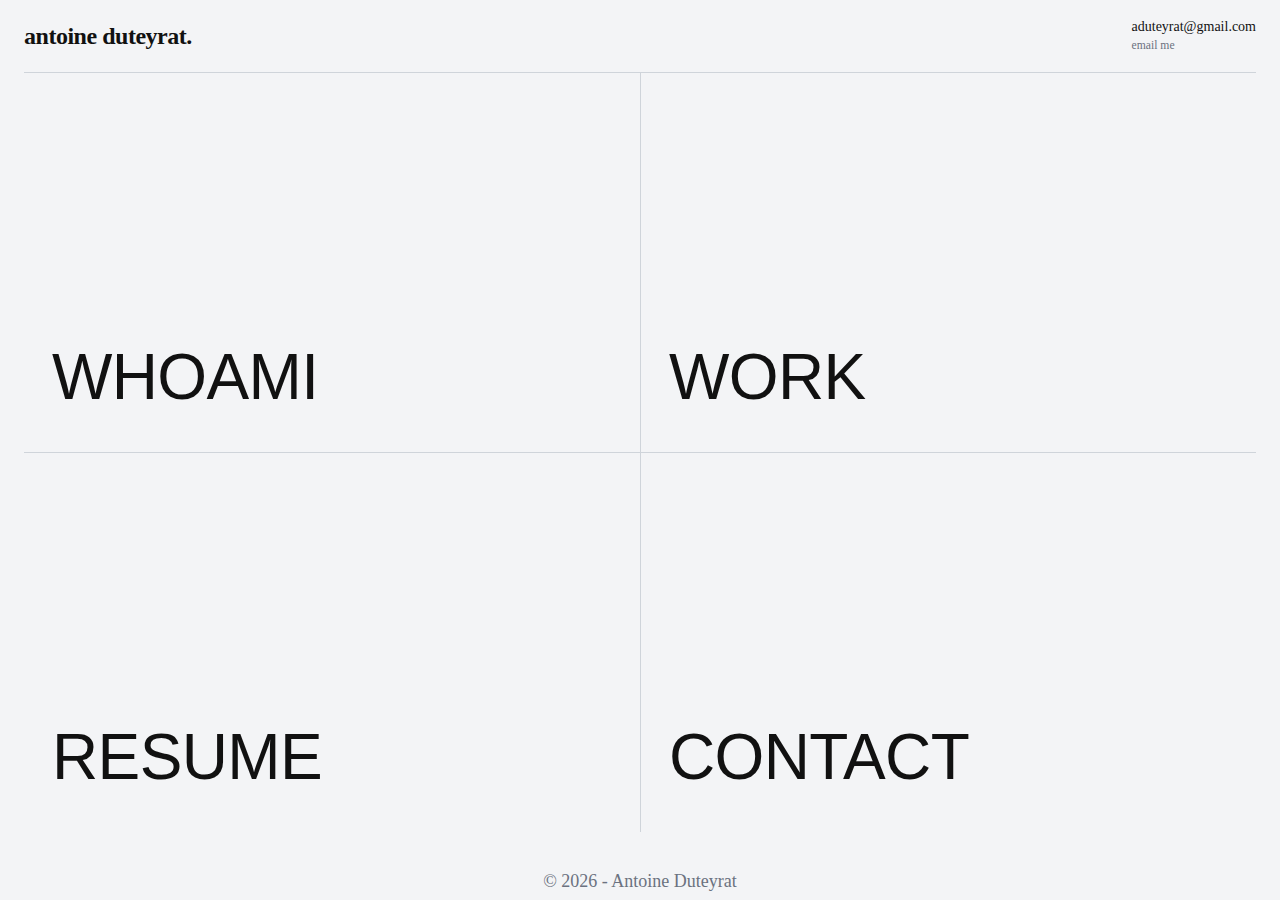
<file: index.html>
<!doctype html>
<html lang="fr">

<head>
  <meta charset="utf-8" />
  <meta name="viewport" content="width=device-width, initial-scale=1" />
  <title>antoine duteyrat.</title>
  <link rel="stylesheet" href="style/main.css" />
</head>

<body>
  <header class="header container" aria-label="header">
    <div class="row">
      <div class="brand">antoine duteyrat.</div>
      <div class="contact" aria-label="Contact">
        <a href="mailto:aduteyrat@gmail.com">aduteyrat@gmail.com</a><br />
        <small>email me</small>
      </div>
    </div>
  </header>

  <main class="container" id="top">
    <section class="matrix" aria-label="Menu principal">
      <a class="cell" href="#whoami" aria-label="WHOAMI">
        <div class="label">WHOAMI</div>
      </a>
      <a class="cell" href="#work" aria-label="WORK">
        <div class="label">WORK</div>
      </a>
      <a class="cell" href="resume.html" aria-label="RESUME">
        <div class="label">RESUME</div>
      </a>
      <a class="cell" href="#contact" aria-label="CONTACT">
        <div class="label">CONTACT</div>
      </a>
    </section>
  </main>

  <div class="container" aria-hidden="true"></div>
  <footer class="container" aria-label="footer">
    © <span id="year"></span> - Antoine Duteyrat
  </footer>

  <!-- Modal WHOAMI -->
  <div id="modal-whoami" class="modal" aria-hidden="true">
    <div class="modal-content">
      <button class="modal-close" aria-label="Fermer">&times;</button>
      <h2>WHOAMI</h2>
      <p>Bonjour! Je suis Antoine, j'ai <span id="age"></span> ans et je suis ingénieur en logiciel et traitement d'image embarqué.</p>
      <p>Je suis spécialisé dans les langages C/C++ et j'adore automatiser des tâches en Bash ou par CI/CD.</p>
      <p>J'aime créer des choses simples, efficaces et faciles à utiliser.</p>
    </div>
  </div>

  <!-- Modal CONTACT -->
  <div id="modal-contact" class="modal" aria-hidden="true">
    <div class="modal-content">
      <button class="modal-close" aria-label="Fermer">&times;</button>
      <h2>CONTACT</h2>
      <p>Envoyez-moi un email pour discuter de vos projets :</p>
      <p><a href="mailto:aduteyrat@gmail.com">aduteyrat@gmail.com</a></p>
      <p>Vous pouvez aussi me retrouver sur :</p>
      <ul>
        <li><a href="https://github.com/antoinedenovembre" target="_blank">GitHub</a></li>
        <li><a href="https://linkedin.com/in/antoineduteyrat" target="_blank">LinkedIn</a></li>
      </ul>
    </div>
  </div>

  <script src="script/script.js"></script>
</body>

</html>
</file>
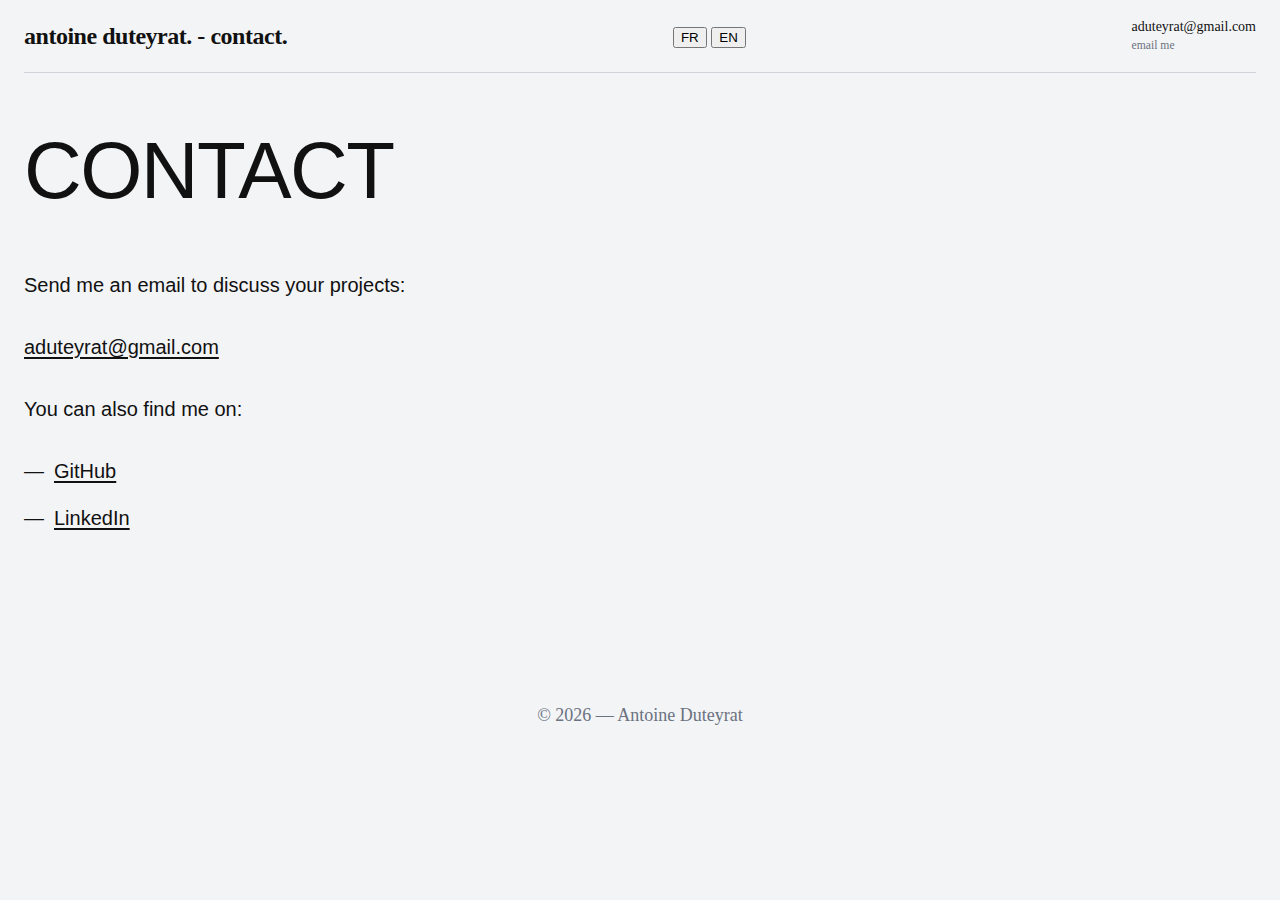
<file: contact.html>
<!doctype html>
<html lang="fr">

<head>
    <meta charset="utf-8" />
    <meta name="viewport" content="width=device-width, initial-scale=1" />
    <title>antoine duteyrat. - contact.</title>
    <link rel="stylesheet" href="style/main.css" />
</head>

<body>
    <header class="header container" aria-label="header">
        <div class="row">
            <div class="brand"><a href="index.html">antoine duteyrat.</a> - contact.</div>
            <div class="contact" aria-label="Contact">
                <a href="mailto:aduteyrat@gmail.com">aduteyrat@gmail.com</a><br />
                <small data-translate="header.contact_label">email me</small>
            </div>
        </div>
    </header>

    <main class="container" id="top">
        <section class="content-page" aria-label="Contact">
            <h1 data-translate="modal.contact.title">CONTACT</h1>
            <div class="content-body">
                <p data-translate="modal.contact.content.0">Envoyez-moi un email pour discuter de vos projets :</p>
                <p><a href="mailto:aduteyrat@gmail.com">aduteyrat@gmail.com</a></p>
                <p data-translate="modal.contact.content.1">Vous pouvez aussi me retrouver sur :</p>
                <ul>
                    <li><a href="https://github.com/antoinedenovembre" target="_blank"
                            data-translate="modal.contact.links.github">GitHub</a></li>
                    <li><a href="https://linkedin.com/in/antoineduteyrat" target="_blank"
                            data-translate="modal.contact.links.linkedin">LinkedIn</a></li>
                </ul>
            </div>
        </section>
    </main>

    <div class="container" aria-hidden="true"></div>
    <footer class="container" aria-label="footer">
        © <span id="year"></span> — Antoine Duteyrat
    </footer>

    <script src="script/translation.js"></script>
    <script src="script/script.js"></script>
</body>

</html>
</file>
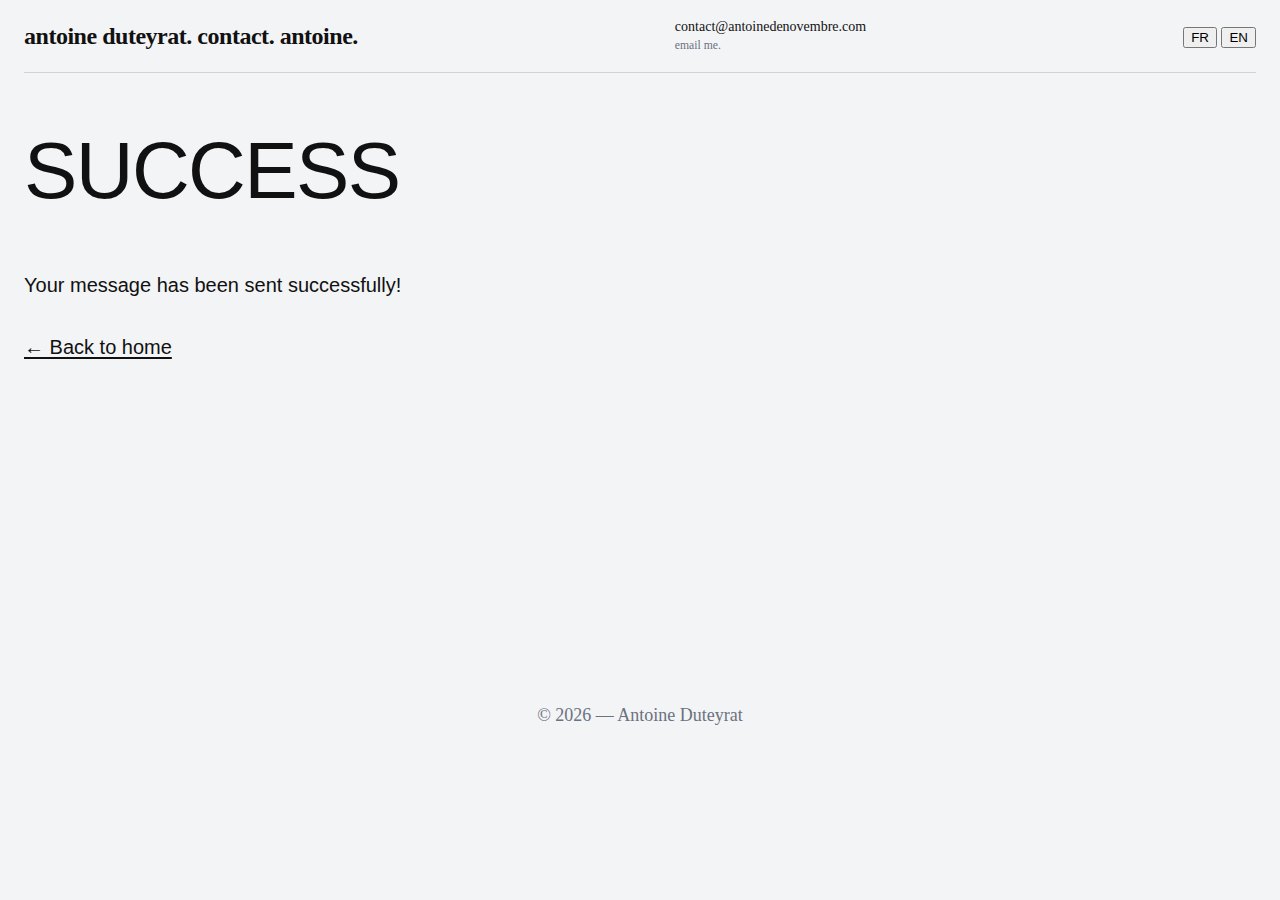
<file: form-success.html>
<!doctype html>
<html lang="fr">

<head>
    <meta charset="utf-8" />
    <meta name="viewport" content="width=device-width, initial-scale=1" />
    <title>antoine duteyrat. - contact.</title>
    <link rel="stylesheet" href="style/main.css" />
    <link rel="stylesheet" href="style/menu-icon.css" />
    <link rel="stylesheet" href="style/form.css" />
</head>

<body>
    <header class="header container" aria-label="header">
        <div class="row" style="display:flex; align-items:center; justify-content:space-between;">
            <div style="display:flex; align-items:center;">
                <a href="index.html" class="menu-icon" aria-label="Accueil">
                    <svg width="28" height="28" viewBox="0 0 28 28" fill="none" xmlns="http://www.w3.org/2000/svg"
                        style="display:block">
                        <rect y="6" width="20" height="2.5" rx="1.25" fill="currentColor" />
                        <rect y="13" width="20" height="2.5" rx="1.25" fill="currentColor" />
                        <rect y="20" width="20" height="2.5" rx="1.25" fill="currentColor" />
                    </svg>
                </a>
                <div class="brand">
                    <a href="index.html">antoine duteyrat.</a> – contact.
                </div>
            </div>
            <div class="contact" aria-label="Contact">
                <a href="mailto:contact@antoinedenovembre.com">contact@antoinedenovembre.com</a><br />
                <small data-translate="header.contact_label">email me</small>
            </div>
        </div>
    </header>
    
    <main class="container" id="top">
        <section class="content-page" aria-label="Contact">
            <h1 data-translate="modal.contact.success.title">SUCCÈS</h1>
            <div class="content-body">
                <p data-translate="modal.contact.success.content.0">Votre message a été envoyé avec succès !</p>
                <p>
                    <a href="index.html" data-translate="modal.contact.success.content.1">Retourner à l'accueil</a>
                </p>
            </div>
        </section>
    </main>

    <div class="container" aria-hidden="true"></div>
    <footer class="container" aria-label="footer">
        © <span id="year"></span> — Antoine Duteyrat
    </footer>

    <script src="script/translations-data.js"></script>
    <script src="script/age-calculator.js"></script>
    <script src="script/translation-system.js"></script>
    <script src="script/language-switcher.js"></script>
    <script src="script/resume-manager.js"></script>
    <script src="script/responsive-nav.js"></script>
    <script src="script/app-init.js"></script>
</body>

</html>
</file>
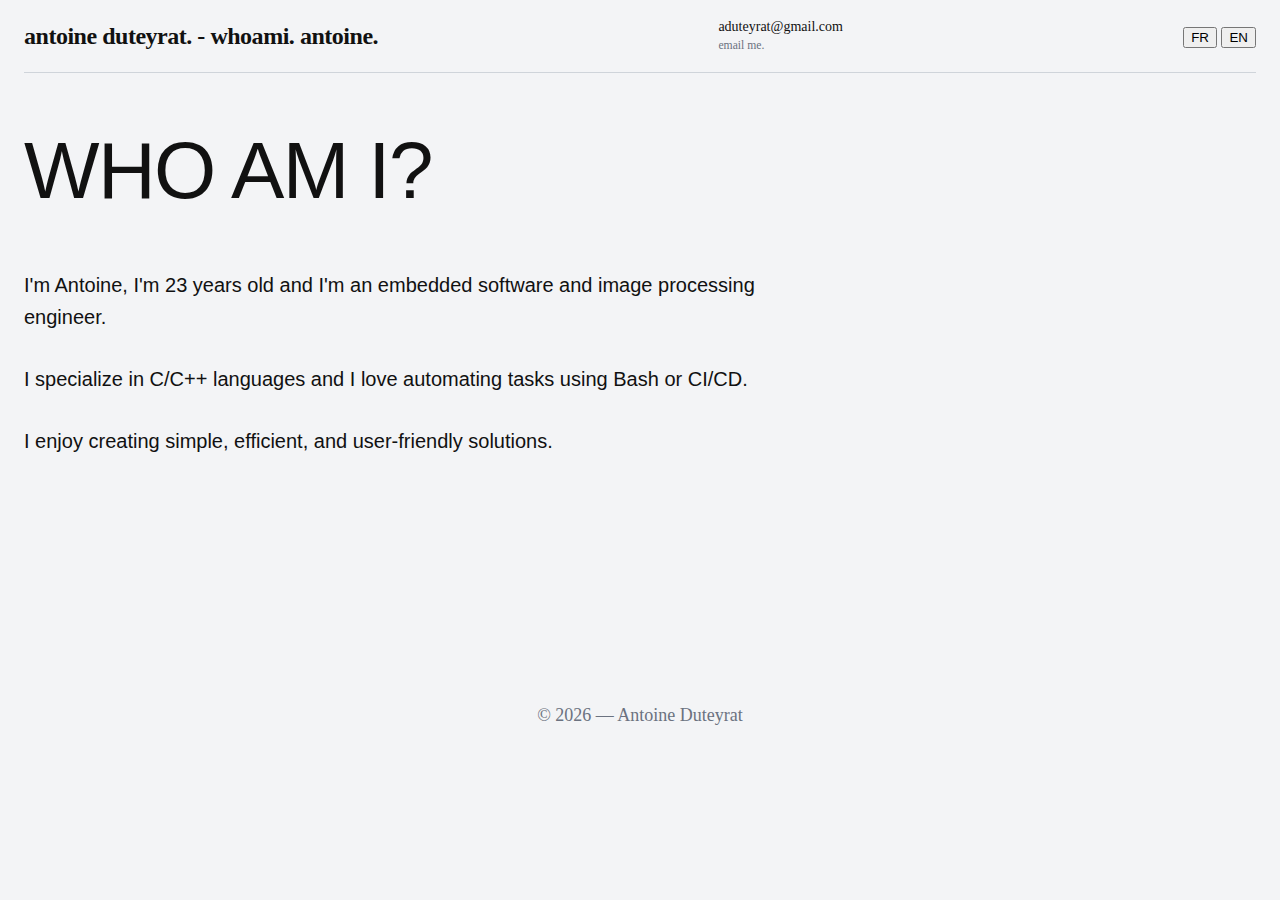
<file: whoami.html>
<!doctype html>
<html lang="fr">

<head>
    <meta charset="utf-8" />
    <meta name="viewport" content="width=device-width, initial-scale=1" />
    <title>antoine duteyrat. - whoami.</title>
    <link rel="stylesheet" href="style/main.css" />
    <link rel="stylesheet" href="style/menu-icon.css" />
</head>

<body>
    <header class="header container" aria-label="header">
        <div class="row" style="display:flex; align-items:center; justify-content:space-between;">
            <div style="display:flex; align-items:center;">
                <a href="index.html" class="menu-icon" aria-label="Accueil">
                    <svg width="28" height="28" viewBox="0 0 28 28" fill="none" xmlns="http://www.w3.org/2000/svg"
                        style="display:block">
                        <rect y="6" width="20" height="2.5" rx="1.25" fill="currentColor" />
                        <rect y="13" width="20" height="2.5" rx="1.25" fill="currentColor" />
                        <rect y="20" width="20" height="2.5" rx="1.25" fill="currentColor" />
                    </svg>
                </a>
                <div class="brand"><a href="index.html">antoine duteyrat.</a> - whoami.</div>
            </div>
            <div class="contact" aria-label="Contact">
                <a href="mailto:aduteyrat@gmail.com">aduteyrat@gmail.com</a><br />
                <small data-translate="header.contact_label">email me</small>
            </div>
        </div>
    </header>

    <main class="container" id="top">
        <section class="content-page" aria-label="Who am I">
            <h1 data-translate="modal.whoami.title">QUI SUIS-JE?</h1>
            <div class="content-body">
                <p data-translate="modal.whoami.content.0">Bonjour! Je suis Antoine, j'ai <span id="age"></span> ans et
                    je suis ingénieur en logiciel et traitement d'image embarqué.</p>
                <p data-translate="modal.whoami.content.1">Je suis spécialisé dans les langages C/C++ et j'adore
                    automatiser des tâches en Bash ou par CI/CD.</p>
                <p data-translate="modal.whoami.content.2">J'aime créer des choses simples, efficaces et faciles à
                    utiliser.</p>
            </div>
        </section>
    </main>

    <div class="container" aria-hidden="true"></div>
    <footer class="container" aria-label="footer">
        © <span id="year"></span> — Antoine Duteyrat
    </footer>

    <script src="script/translations-data.js"></script>
    <script src="script/age-calculator.js"></script>
    <script src="script/translation-system.js"></script>
    <script src="script/language-switcher.js"></script>
    <script src="script/resume-manager.js"></script>
    <script src="script/responsive-nav.js"></script>
    <script src="script/app-init.js"></script>
</body>

</html>
</file>
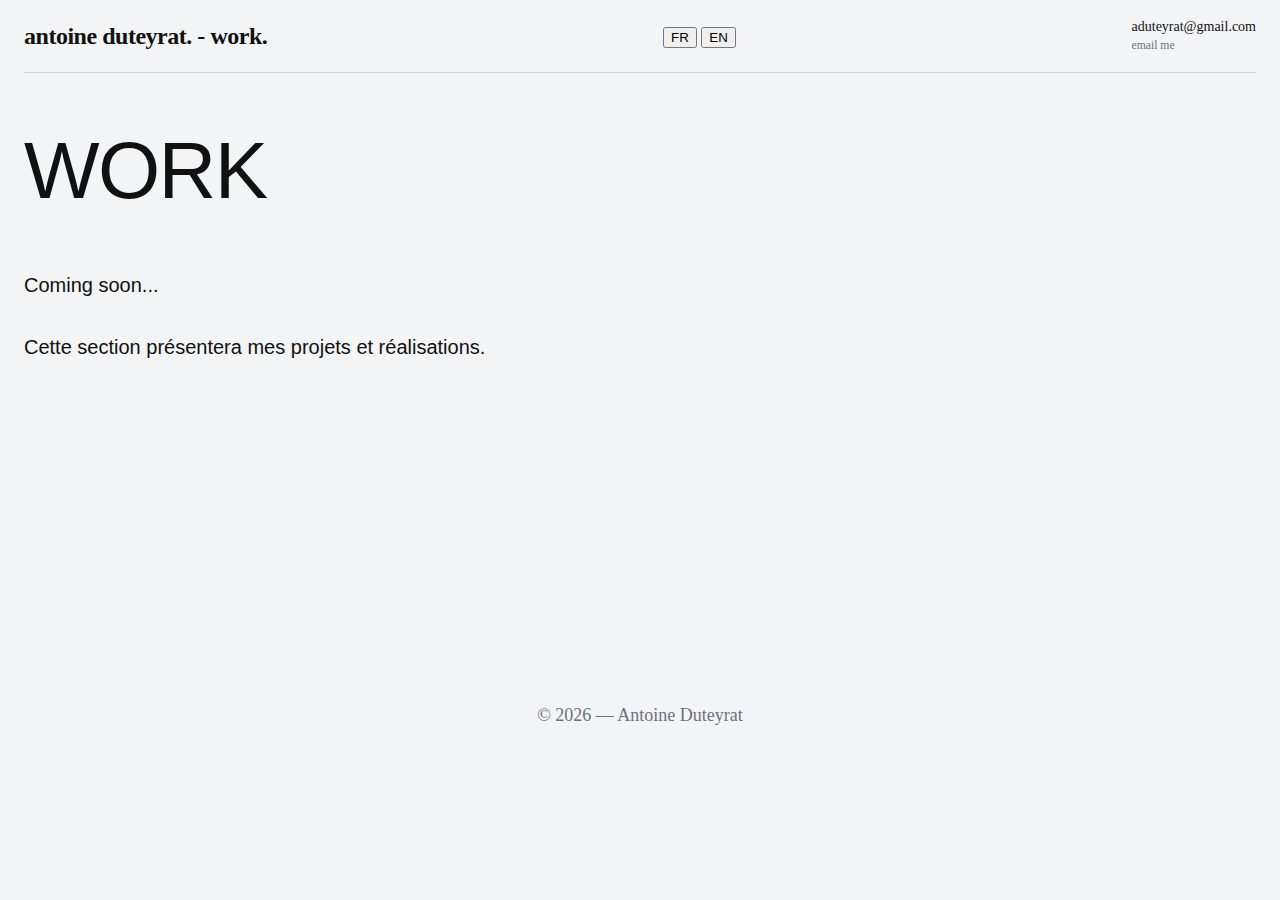
<file: work.html>
<!doctype html>
<html lang="fr">

<head>
    <meta charset="utf-8" />
    <meta name="viewport" content="width=device-width, initial-scale=1" />
    <title>antoine duteyrat. - work.</title>
    <link rel="stylesheet" href="style/main.css" />
</head>

<body>
    <header class="header container" aria-label="header">
        <div class="row">
            <div class="brand"><a href="index.html">antoine duteyrat.</a> - work.</div>
            <div class="contact" aria-label="Contact">
                <a href="mailto:aduteyrat@gmail.com">aduteyrat@gmail.com</a><br />
                <small data-translate="header.contact_label">email me</small>
            </div>
        </div>
    </header>

    <main class="container" id="top">
        <section class="content-page" aria-label="Work">
            <h1 data-translate="nav.work">TRAVAUX</h1>
            <div class="content-body">
                <p>Coming soon...</p>
                <p>Cette section présentera mes projets et réalisations.</p>
            </div>
        </section>
    </main>

    <div class="container" aria-hidden="true"></div>
    <footer class="container" aria-label="footer">
        © <span id="year"></span> — Antoine Duteyrat
    </footer>

    <script src="script/translation.js"></script>
    <script src="script/script.js"></script>
</body>

</html>
</file>
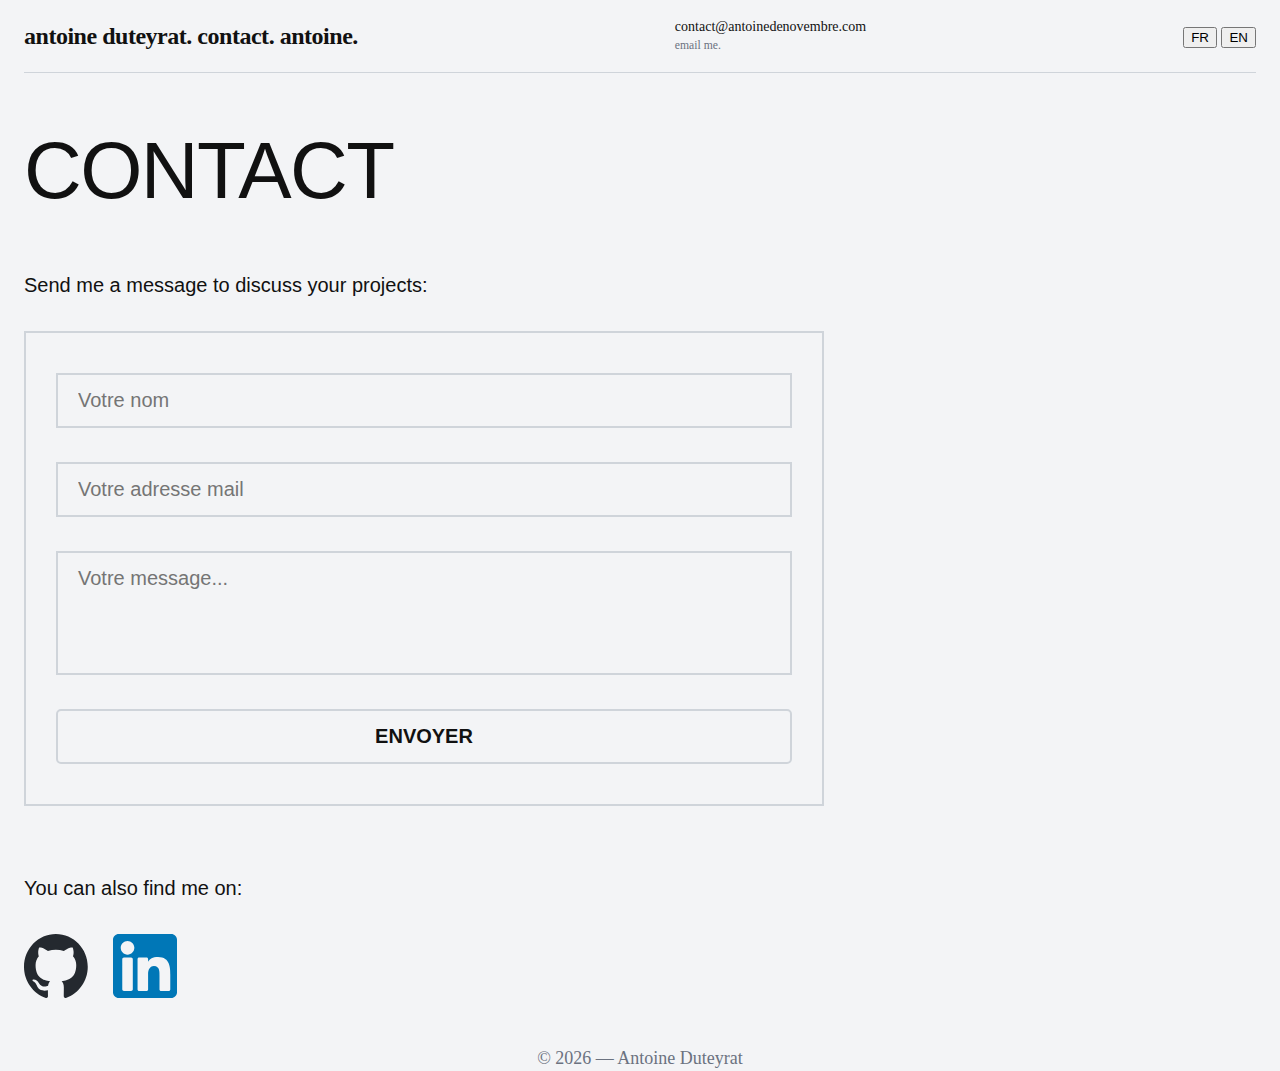
<file: docs/contact.html>
<!doctype html>
<html lang="fr">

<head>
    <meta charset="utf-8" />
    <meta name="viewport" content="width=device-width, initial-scale=1" />
    <title>antoine duteyrat. - contact.</title>
    <link rel="icon" type="image/x-icon" href="../assets/logo.ico" />
    <link rel="stylesheet" href="../style/main.css" />
    <link rel="stylesheet" href="../style/menu-icon.css" />
    <link rel="stylesheet" href="../style/form.css" />
</head>

<body>
    <header class="header container" aria-label="header">
        <div class="row" style="display:flex; align-items:center; justify-content:space-between;">
            <div style="display:flex; align-items:center;">
                <a href="../index.html" class="menu-icon" aria-label="Accueil">
                    <svg width="28" height="28" viewBox="0 0 28 28" fill="none" xmlns="http://www.w3.org/2000/svg"
                        style="display:block">
                        <rect y="6" width="20" height="2.5" rx="1.25" fill="currentColor" />
                        <rect y="13" width="20" height="2.5" rx="1.25" fill="currentColor" />
                        <rect y="20" width="20" height="2.5" rx="1.25" fill="currentColor" />
                    </svg>
                </a>
                <div class="brand">antoine duteyrat. – contact.</div>
            </div>
            <div class="contact" aria-label="Contact">
                <a href="mailto:contact@antoinedenovembre.com">contact@antoinedenovembre.com</a><br />
                <small data-translate="header.contact_label">email me</small>
            </div>
        </div>
    </header>

    <main class="container" id="top">
        <section class="content-page" aria-label="Contact">
            <h1 data-translate="modal.contact.title">CONTACT</h1>
            <div class="content-body">
                <p data-translate="modal.contact.content.0">Envoyez-moi un message pour discuter de vos projets :</p>
                <form action="https://api.web3forms.com/submit" method="POST">
                    <input type="hidden" name="access_key" value="debef87a-6489-4669-b622-c47f4c1fdbd6">

                    <input type="text" name="name" placeholder="Votre nom" required
                        data-translate-placeholder="form.name_placeholder">
                    <input type="email" name="email" placeholder="Votre adresse mail" required
                        data-translate-placeholder="form.email_placeholder">
                    <textarea name="message" required placeholder="Votre message..." rows="4"
                        data-translate-placeholder="form.message_placeholder"></textarea>

                    <!-- Honeypot spam protection -->
                    <input type="checkbox" name="botcheck" class="hidden" style="display: none;">

                    <!-- Custom success Page -->
                    <input type="hidden" name="redirect" value="https://antoinedenovembre.com/docs/form-success.html">

                    <button type="submit">ENVOYER</button>
                </form>
                <br />
                <p data-translate="modal.contact.content.1">Vous pouvez aussi me retrouver sur :</p>
                <a href="https://github.com/antoinedenovembre" target="_blank" aria-label="GitHub">
                    <img src="../assets/github.svg" alt="GitHub" width="64" height="64" />
                </a>
                <div style="width:16px; display:inline-block;"></div>
                <a href="https://www.linkedin.com/in/antoine-duteyrat" target="_blank" aria-label="LinkedIn">
                    <img src="../assets/linkedin.svg" alt="LinkedIn" width="64" height="64" />
                </a>
            </div>
        </section>
    </main>

    <div class="container" aria-hidden="true"></div>
    <footer class="container" aria-label="footer">
        © <span id="year"></span> — Antoine Duteyrat
    </footer>

    <script src="../script/translations-data.js"></script>
    <script src="../script/age-calculator.js"></script>
    <script src="../script/translation-system.js"></script>
    <script src="../script/language-switcher.js"></script>
    <script src="../script/resume-manager.js"></script>
    <script src="../script/responsive-nav.js"></script>
    <script src="../script/app-init.js"></script>
</body>

</html>
</file>
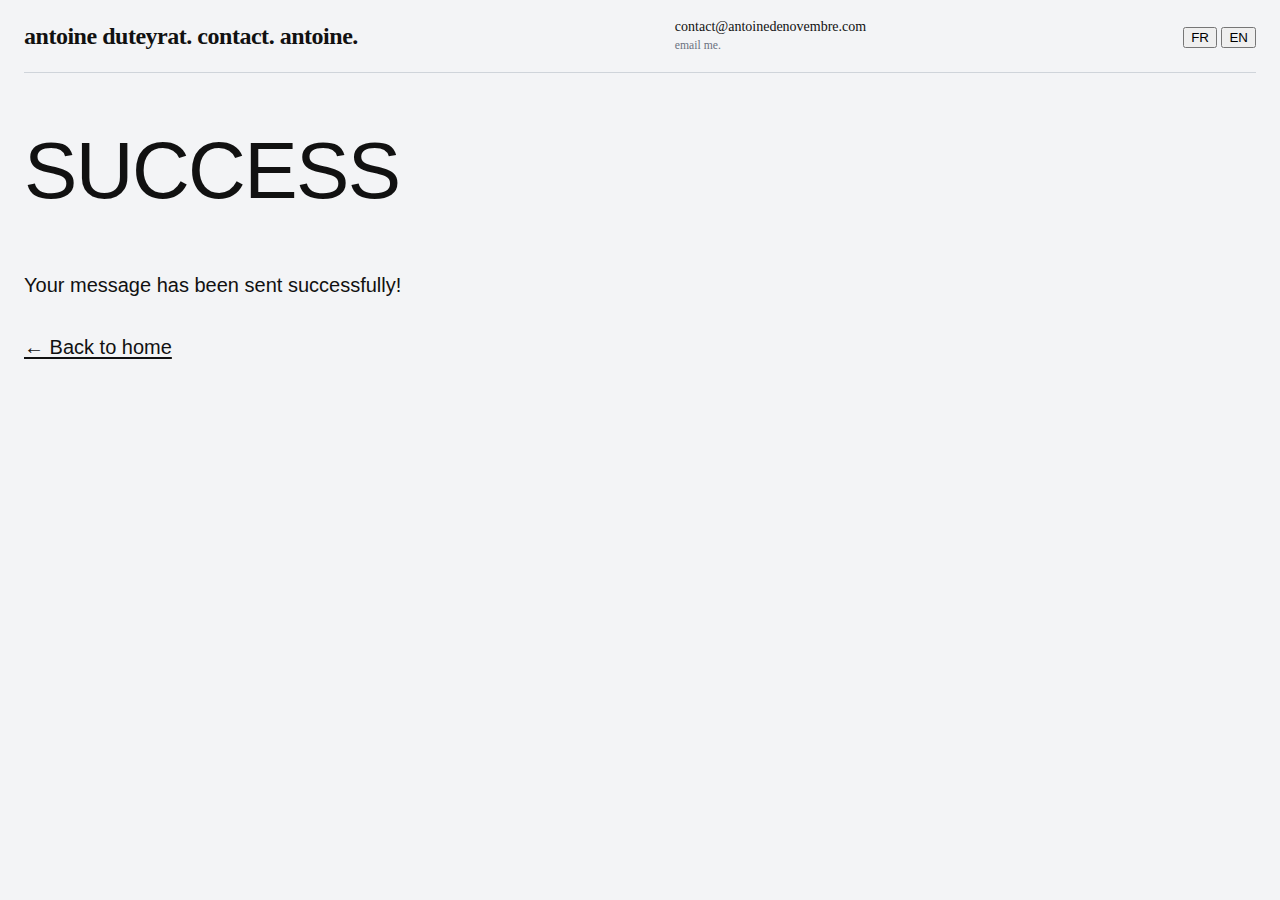
<file: docs/form-success.html>
<!doctype html>
<html lang="fr">

<head>
    <meta charset="utf-8" />
    <meta name="viewport" content="width=device-width, initial-scale=1" />
    <title>antoine duteyrat. - contact.</title>
    <link rel="icon" type="image/x-icon" href="../assets/logo.ico" />
    <link rel="stylesheet" href="../style/main.css" />
    <link rel="stylesheet" href="../style/menu-icon.css" />
    <link rel="stylesheet" href="../style/form.css" />
    <!-- Script pour cacher le contact sur mobile -->
    <script src="../script/hide-contact-mobile.js"></script>
    <!-- CSS inline pour masquer le contact sur mobile -->
    <style>
        @media (max-width: 768px) {

            .contact,
            a[href^="mailto:"],
            small[data-translate="header.contact_label"] {
                display: none !important;
                visibility: hidden !important;
                opacity: 0 !important;
                pointer-events: none !important;
                position: absolute !important;
                left: -9999px !important;
                width: 1px !important;
                height: 1px !important;
                overflow: hidden !important;
            }
        }
    </style>
</head>

<body>
    <header class="header container" aria-label="header">
        <div class="row" style="display:flex; align-items:center; justify-content:space-between;">
            <div style="display:flex; align-items:center;">
                <a href="../index.html" class="brand">
                    antoine duteyrat. – contact.
                </a>
            </div>
            <div class="contact" aria-label="Contact">
                <a href="mailto:contact@antoinedenovembre.com">contact@antoinedenovembre.com</a><br />
                <small data-translate="header.contact_label">email me</small>
            </div>
            <a href="../index.html" class="menu-icon" aria-label="Accueil">
                <svg width="28" height="28" viewBox="0 0 28 28" fill="none" xmlns="http://www.w3.org/2000/svg"
                    style="display:block">
                    <rect y="6" width="20" height="2.5" rx="1.25" fill="currentColor" />
                    <rect y="13" width="20" height="2.5" rx="1.25" fill="currentColor" />
                    <rect y="20" width="20" height="2.5" rx="1.25" fill="currentColor" />
                </svg>
            </a>
        </div>
    </header>

    <main class="container" id="top">
        <section class="content-page" aria-label="Contact">
            <h1 data-translate="modal.contact.success.title">SUCCÈS</h1>
            <div class="content-body">
                <p data-translate="modal.contact.success.content.0">Votre message a été envoyé avec succès !</p>
                <p>
                    <a href="../index.html" data-translate="modal.contact.success.content.1">Retourner à l'accueil</a>
                </p>
            </div>
        </section>
    </main>

    <div class="container" aria-hidden="true"></div>

    <script src="../script/translations-data.js"></script>
    <script src="../script/age-calculator.js"></script>
    <script src="../script/translation-system.js"></script>
    <script src="../script/language-switcher.js"></script>
    <script src="../script/resume-manager.js"></script>
    <script src="../script/responsive-nav.js"></script>
    <script src="../script/app-init.js"></script>
</body>

</html>
</file>
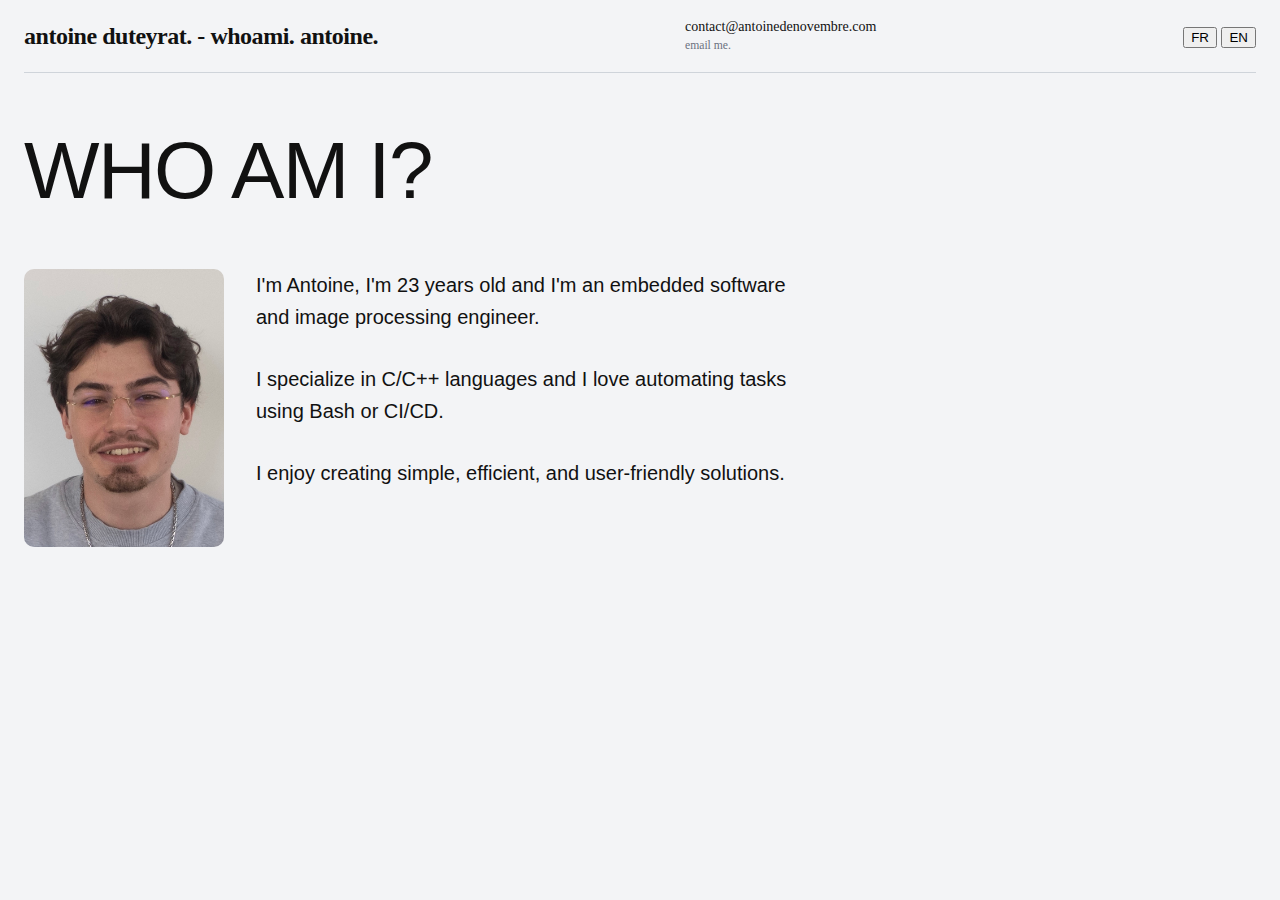
<file: docs/whoami.html>
<!doctype html>
<html lang="fr">

<head>
    <meta charset="utf-8" />
    <meta name="viewport" content="width=device-width, initial-scale=1" />
    <title>antoine duteyrat. - whoami.</title>
    <link rel="icon" type="image/x-icon" href="../assets/logo.ico" />
    <link rel="stylesheet" href="../style/main.css" />
    <link rel="stylesheet" href="../style/menu-icon.css" />
</head>

<body>
    <header class="header container" aria-label="header">
        <div class="row" style="display:flex; align-items:center; justify-content:space-between;">
            <div style="display:flex; align-items:center;">
                <a href="../index.html" class="menu-icon" aria-label="Accueil">
                    <svg width="28" height="28" viewBox="0 0 28 28" fill="none" xmlns="http://www.w3.org/2000/svg"
                        style="display:block">
                        <rect y="6" width="20" height="2.5" rx="1.25" fill="currentColor" />
                        <rect y="13" width="20" height="2.5" rx="1.25" fill="currentColor" />
                        <rect y="20" width="20" height="2.5" rx="1.25" fill="currentColor" />
                    </svg>
                </a>
                <div class="brand">antoine duteyrat. - whoami.</div>
            </div>
            <div class="contact" aria-label="Contact">
                <a href="mailto:contact@antoinedenovembre.com">contact@antoinedenovembre.com</a><br />
                <small data-translate="header.contact_label">email me</small>
            </div>
        </div>
    </header>

    <main class="container" id="top">
        <section class="content-page" aria-label="Who am I">
            <h1 data-translate="modal.whoami.title">QUI SUIS-JE?</h1>
            <div class="content-body profile-side">
                <img src="../assets/me.jpg" alt="Me" />
                <div class="content-text">
                    <p data-translate="modal.whoami.content.0">
                        Bonjour! Je suis Antoine, j'ai <span id="age"></span> ans et je suis ingénieur en logiciel et
                        traitement d'image embarqué.
                    </p>
                    <p data-translate="modal.whoami.content.1">
                        Je suis spécialisé dans les langages C/C++ et j'adore automatiser des tâches en Bash ou par
                        CI/CD.
                    </p>
                </div>
            </div>
            <div class="content-body content-full" style="margin-top:1em;">
                <p data-translate="modal.whoami.content.2">
                    J'aime créer des choses simples, efficaces et faciles à utiliser.
                </p>
            </div>
            </div>
    </main>

    <div class="container" aria-hidden="true"></div>

    <script src="../script/translations-data.js"></script>
    <script src="../script/age-calculator.js"></script>
    <script src="../script/translation-system.js"></script>
    <script src="../script/language-switcher.js"></script>
    <script src="../script/resume-manager.js"></script>
    <script src="../script/responsive-nav.js"></script>
    <script src="../script/app-init.js"></script>
    <script src="../script/whoami-paragraph-move.js"></script>
</body>

</html>
</file>
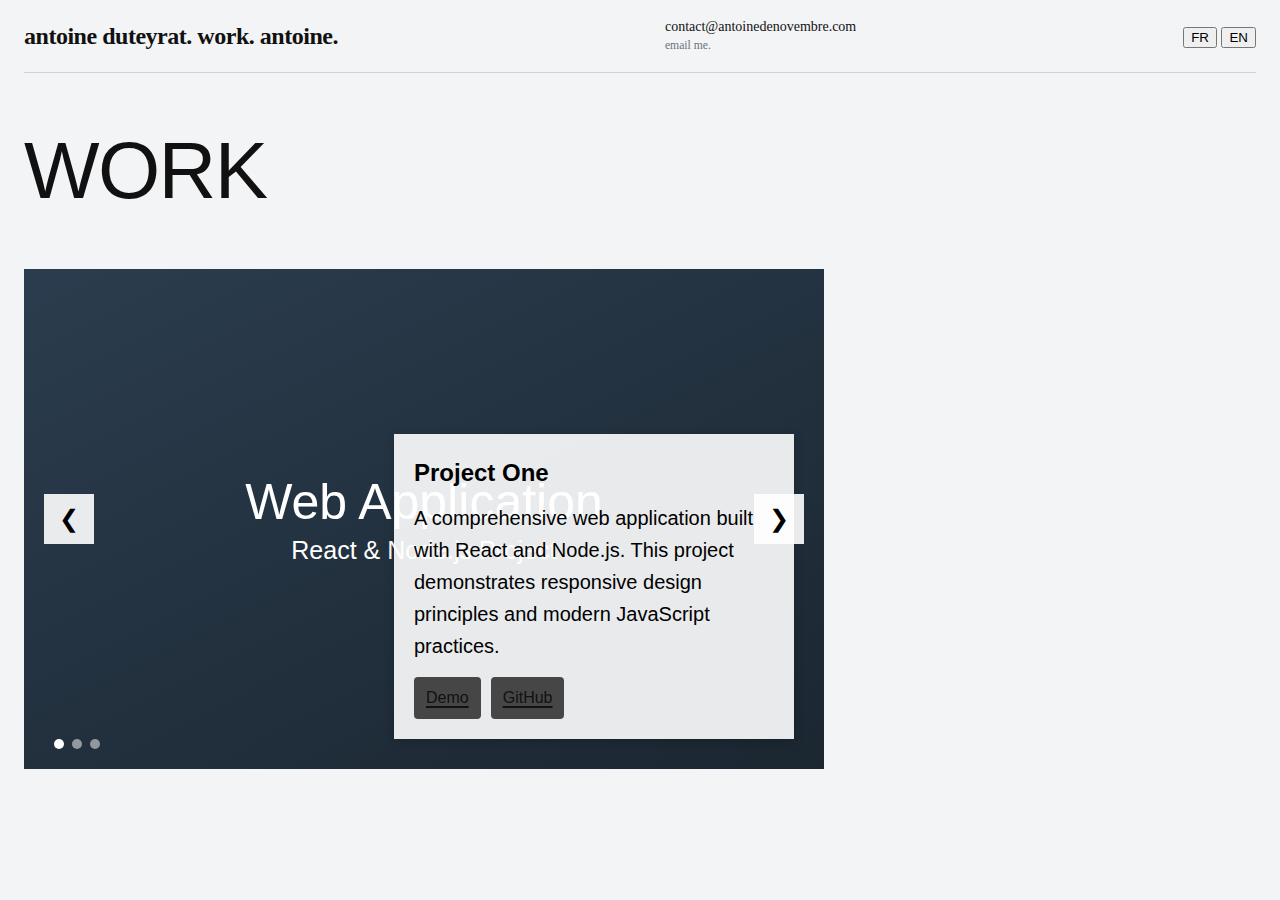
<file: docs/work.html>
<!doctype html>
<html lang="fr">

<head>
    <meta charset="utf-8" />
    <meta name="viewport" content="width=device-width, initial-scale=1" />
    <title>antoine duteyrat. - work.</title>
    <link rel="icon" type="image/x-icon" href="../assets/logo.ico" />
    <link rel="stylesheet" href="../style/main.css" />
    <link rel="stylesheet" href="../style/menu-icon.css" />
    <link rel="stylesheet" href="../style/carousel.css" />
    <!-- Script to hide contact on mobile -->
    <script src="../script/hide-contact-mobile.js"></script>
</head>

<body>
    <header class="header container" aria-label="header">
        <div class="row" style="display:flex; align-items:center; justify-content:space-between;">
            <div style="display:flex; align-items:center;">
                <a href="../index.html" class="brand">
                    antoine duteyrat. – work.
                </a>
            </div>
            <div class="contact" aria-label="Contact">
                <a href="mailto:contact@antoinedenovembre.com">contact@antoinedenovembre.com</a><br />
                <small data-translate="header.contact_label">email me</small>
            </div>
            <a href="../index.html" class="menu-icon" aria-label="Accueil">
                <svg width="28" height="28" viewBox="0 0 28 28" fill="none" xmlns="http://www.w3.org/2000/svg"
                    style="display:block">
                    <rect y="6" width="20" height="2.5" rx="1.25" fill="currentColor" />
                    <rect y="13" width="20" height="2.5" rx="1.25" fill="currentColor" />
                    <rect y="20" width="20" height="2.5" rx="1.25" fill="currentColor" />
                </svg>
            </a>
        </div>
    </header>

    <main class="container" id="top">
        <section class="content-page content-full" aria-label="Work">
            <h1 data-translate="nav.work">TRAVAUX</h1>
            <div class="content-body">
                <div class="carousel-container">
                    <div class="carousel">
                        <!-- Project 1 -->
                        <div class="carousel-slide active">
                            <div class="project-banner">
                                <img src="../assets/projects/project1-banner.svg" alt="Project 1" class="project-image">
                                <div class="project-info">
                                    <h2 data-translate="projects.project1.title">Project One</h2>
                                    <p data-translate="projects.project1.description">A comprehensive web application
                                        built
                                        with React and Node.js. This project demonstrates responsive design principles
                                        and
                                        modern JavaScript practices.</p>
                                    <div class="project-links">
                                        <a href="#" target="_blank" data-translate="projects.project1.demo">Demo</a>
                                        <a href="#" target="_blank" data-translate="projects.project1.github">GitHub</a>
                                    </div>
                                </div>
                            </div>
                        </div>

                        <!-- Project 2 -->
                        <div class="carousel-slide">
                            <div class="project-banner">
                                <img src="../assets/projects/project2-banner.svg" alt="Project 2" class="project-image">
                                <div class="project-info">
                                    <h2 data-translate="projects.project2.title">Project Two</h2>
                                    <p data-translate="projects.project2.description">An e-commerce platform with
                                        integrated
                                        payment processing. Features include user authentication, product management,
                                        and
                                        order tracking.</p>
                                    <div class="project-links">
                                        <a href="#" target="_blank" data-translate="projects.project2.visit">Visit
                                            Site</a>
                                        <a href="#" target="_blank" data-translate="projects.project2.caseStudy">Case
                                            Study</a>
                                    </div>
                                </div>
                            </div>
                        </div>

                        <!-- Project 3 -->
                        <div class="carousel-slide">
                            <div class="project-banner">
                                <img src="../assets/projects/project3-banner.svg" alt="Project 3" class="project-image">
                                <div class="project-info">
                                    <h2 data-translate="projects.project3.title">Project Three</h2>
                                    <p data-translate="projects.project3.description">A mobile-first application
                                        developed
                                        with Flutter. This cross-platform solution delivers native performance while
                                        maintaining a single codebase.</p>
                                    <div class="project-links">
                                        <a href="#" target="_blank" data-translate="projects.project3.appStore">App
                                            Store</a>
                                        <a href="#" target="_blank" data-translate="projects.project3.playStore">Play
                                            Store</a>
                                    </div>
                                </div>
                            </div>
                        </div>
                    </div>

                    <!-- Carousel Controls -->
                    <div class="carousel-controls">
                        <button class="carousel-button carousel-prev">&#10094;</button>
                        <button class="carousel-button carousel-next">&#10095;</button>
                    </div>

                    <!-- Carousel Indicators -->
                    <div class="carousel-indicators">
                        <div class="carousel-indicator active"></div>
                        <div class="carousel-indicator"></div>
                        <div class="carousel-indicator"></div>
                    </div>
                </div>
            </div>
        </section>
    </main>

    <div class="container" aria-hidden="true"></div>

    <script src="../script/translations-data.js"></script>
    <script src="../script/age-calculator.js"></script>
    <script src="../script/translation-system.js"></script>
    <script src="../script/language-switcher.js"></script>
    <script src="../script/resume-manager.js"></script>
    <script src="../script/responsive-nav.js"></script>
    <script src="../script/carousel.js"></script>
    <script src="../script/app-init.js"></script>
</body>

</html>
</file>
<file: style/main.css>
/* Main stylesheet - imports all components */
@import url('base.css');
@import url('header.css');
@import url('matrix.css');
@import url('modal.css');
@import url('content.css');
@import url('resume.css');
@import url('footer.css');
@import url('responsive.css');
@import url('hide-contact.css');
/* Nouveau fichier pour cacher les éléments de contact */
</file>
<file: style/menu-icon.css>
.menu-icon {
    display: none;
    /* Masqué par défaut sur desktop */
    align-items: center;
    margin-right: 0.5rem;
    cursor: pointer;
    color: #777;
}

.menu-icon svg {
    transition: color 0.3s ease-in-out;
}

.menu-icon:hover svg {
    color: #111;
}

.menu-icon svg {
    display: block;
    width: 28px;
    height: 28px;
}

@media (max-width: 768px) {
    .menu-icon {
        display: flex;
        /* Affiché sur mobile */
    }
}
</file>
<file: style/form.css>
/* Form styles for brutalist site */
.content-body form {
    background: var(--bg);
    border: 2px solid var(--line);
    padding: 2em 1.5em;
    border-radius: 0;
    box-shadow: none;
    font-size: clamp(16px, 2.5vw, 20px);
    display: flex;
    flex-direction: column;
    gap: 1.2em;
    margin-bottom: 2em;
}

.content-body label {
    font-weight: 600;
    letter-spacing: 0.01em;
    color: var(--fg);
    margin-bottom: 0.2em;
}

.content-body input,
.content-body textarea {
    background: var(--bg);
    border: 2px solid var(--line);
    color: var(--fg);
    font-size: inherit;
    padding: 0.7em 1em;
    border-radius: 0;
    outline: none;
    font-family: inherit;
    margin-bottom: 0.5em;
    transition: border-color 0.2s;
    resize: none;
}

.content-body input:focus,
.content-body textarea:focus {
    border-color: var(--accent, #000000);
}

.content-body button[type="submit"] {
    background: var(--bg);
    color: var(--fg);
    border: 2px solid var(--line);
    font-size: inherit;
    font-weight: 700;
    padding: 0.7em 1.5em;
    cursor: pointer;
    border-radius: 5px;
}

.content-body button[type="submit"]:hover {
    text-decoration: underline;
    text-decoration-thickness: 2px;
}
</file>
<file: style/carousel.css>
/* Ensure the carousel is centered and spans the full width */
.carousel-container {
    width: 100vw;
    /* Full viewport width */
    max-width: 100%;
    /* Prevent any constraints */
    margin: 0 auto;
    /* Center the carousel */
    padding: 0;
    position: relative;
    overflow: hidden;
}

.carousel {
    display: flex;
    transition: transform 0.5s ease-in-out;
    height: 500px;
    width: 100%;
    /* Ensure the inner carousel spans the full width */
}

.carousel-slide {
    min-width: 100%;
    position: relative;
    transition: opacity 0.3s ease;
}

.carousel-slide.active {
    opacity: 1;
}

.project-banner {
    width: 100%;
    height: 100%;
    position: relative;
}

.project-image {
    width: 100%;
    height: 100%;
    object-fit: cover;
}

.project-info {
    position: absolute;
    bottom: 30px;
    right: 30px;
    background-color: rgba(255, 255, 255, 0.9);
    padding: 20px;
    max-width: 400px;
    color: #000;
    box-shadow: 0 2px 10px rgba(0, 0, 0, 0.2);
}

.project-info h2 {
    margin-top: 0;
    margin-bottom: 10px;
    color: #000;
}

.project-info p {
    margin-bottom: 15px;
    color: #000;
}

.project-links {
    display: flex;
    gap: 10px;
    margin-top: 15px;
}

.project-links a {
    padding: 8px 12px;
    background-color: rgba(0, 0, 0, 0.7);
    color: white;
    border-radius: 4px;
    text-decoration: none;
    transition: background-color 0.2s ease;
}

.project-links a:hover {
    background-color: rgba(0, 0, 0, 0.9);
}

.carousel-controls {
    position: absolute;
    top: 0;
    left: 0;
    width: 100%;
    height: 100%;
    pointer-events: none;
}

.carousel-button {
    position: absolute;
    top: 50%;
    transform: translateY(-50%);
    background-color: rgba(255, 255, 255, 0.9);
    border: none;
    width: 50px;
    height: 50px;
    display: flex;
    justify-content: center;
    align-items: center;
    cursor: pointer;
    pointer-events: auto;
    z-index: 2;
    color: #000;
    font-size: 24px;
    font-weight: normal;
}

.carousel-prev {
    left: 20px;
}

.carousel-next {
    right: 20px;
}

.carousel-indicators {
    position: absolute;
    bottom: 20px;
    left: 30px;
    display: flex;
    gap: 8px;
}

.carousel-indicator {
    width: 10px;
    height: 10px;
    border-radius: 50%;
    background-color: rgba(255, 255, 255, 0.5);
    cursor: pointer;
    transition: background-color 0.2s ease;
}

.carousel-indicator.active {
    background-color: rgba(255, 255, 255, 1);
}

/* Responsive adjustments */
@media (max-width: 768px) {
    .carousel {
        height: 400px;
    }

    .project-info {
        bottom: 15px;
        right: 15px;
        max-width: 80%;
        padding: 15px;
    }

    .carousel-button {
        width: 40px;
        height: 40px;
    }

    .carousel-prev {
        left: 10px;
    }

    .carousel-next {
        right: 10px;
    }
}
</file>
